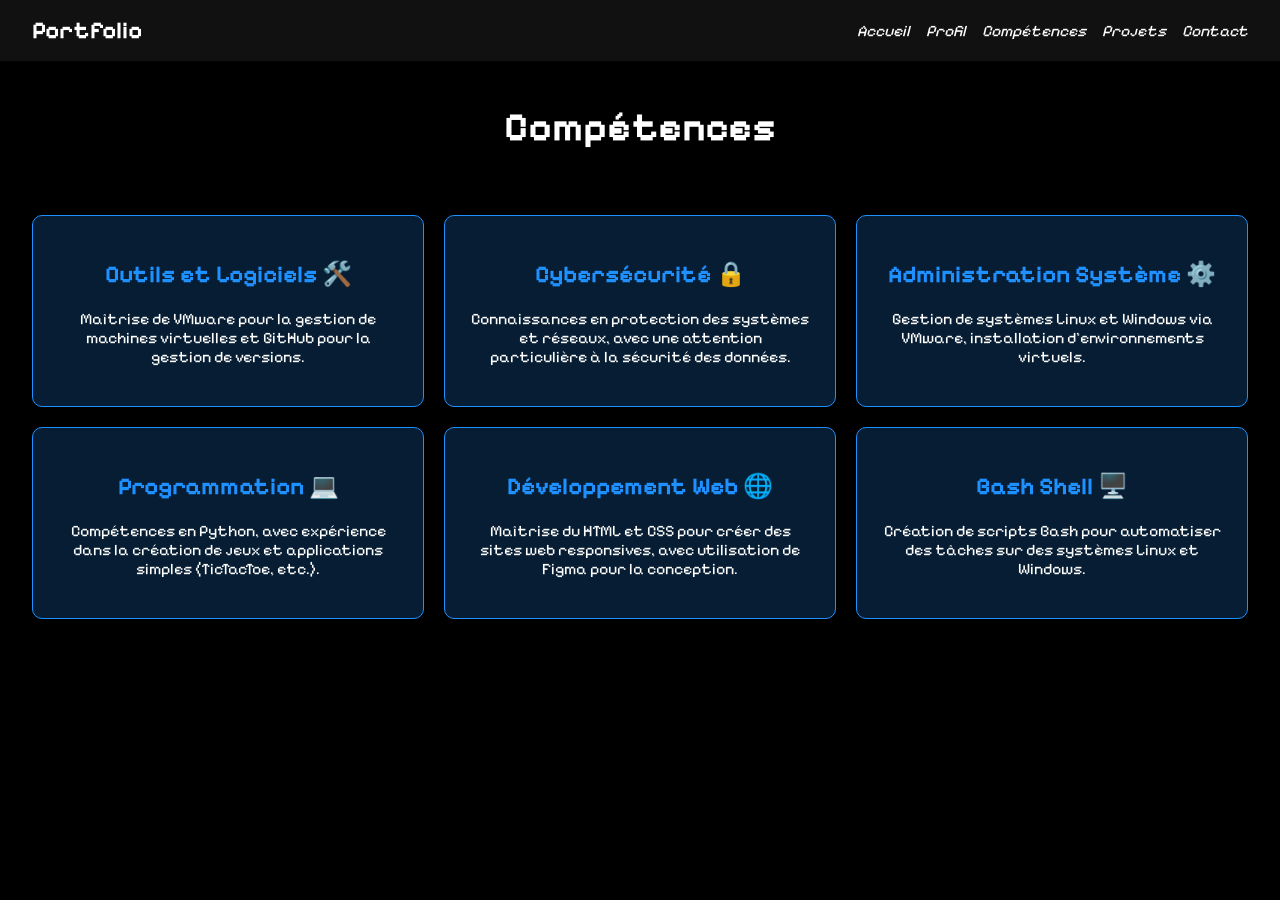
<file: competences.html>
<html lang="fr">
    <head>
        <meta charset="UTF-8">
        <meta name="viewport" content="width=device-width, initial-scale=1.0">
        <title>Compétences</title>
        <link href="https://fonts.googleapis.com/css2?family=Pixelify+Sans&display=swap" rel="stylesheet">
        <link rel="stylesheet" href="competences.css">
    </head>
    <body>
    
        <header>
            <div class="logo">Portfolio</div>
            <nav>
                <a href="index.html">Accueil</a>
                <a href="profil.html">Profil</a>
                <a href="competences.html">Compétences</a>
                <a href="projets.html">Projets</a>
                <a href="contact.html">Contact</a>
            </nav>
        </header>
    
        <section class="competences">
            <div class="title-section">
                <h1>Compétences</h1>
            </div>
    
            <div class="cards">

                <div class="card">
                    <h2>Outils et Logiciels 🛠️</h2>
                    <p>Maîtrise de VMware pour la gestion de machines virtuelles et GitHub pour la gestion de versions.</p>
                </div>
    

                <div class="card">
                    <h2>Cybersécurité 🔒</h2>
                    <p>Connaissances en protection des systèmes et réseaux, avec une attention particulière à la sécurité des données.</p>
                </div>

                <div class="card">
                    <h2>Administration Système ⚙️</h2>
                    <p>Gestion de systèmes Linux et Windows via VMware, installation d'environnements virtuels.</p>
                </div>
    

                <div class="card">
                    <h2>Programmation 💻</h2>
                    <p>Compétences en Python, avec expérience dans la création de jeux et applications simples (TicTacToe, etc.).</p>
                </div>
    

                <div class="card">
                    <h2>Développement Web 🌐</h2>
                    <p>Maîtrise du HTML et CSS pour créer des sites web responsives, avec utilisation de Figma pour la conception.</p>
                </div>
    

                <div class="card">
                    <h2>Bash Shell 🖥️</h2>
                    <p>Création de scripts Bash pour automatiser des tâches sur des systèmes Linux et Windows.</p>
                </div>
            </div>
        </section>
    
    </body>
</html>
</file>
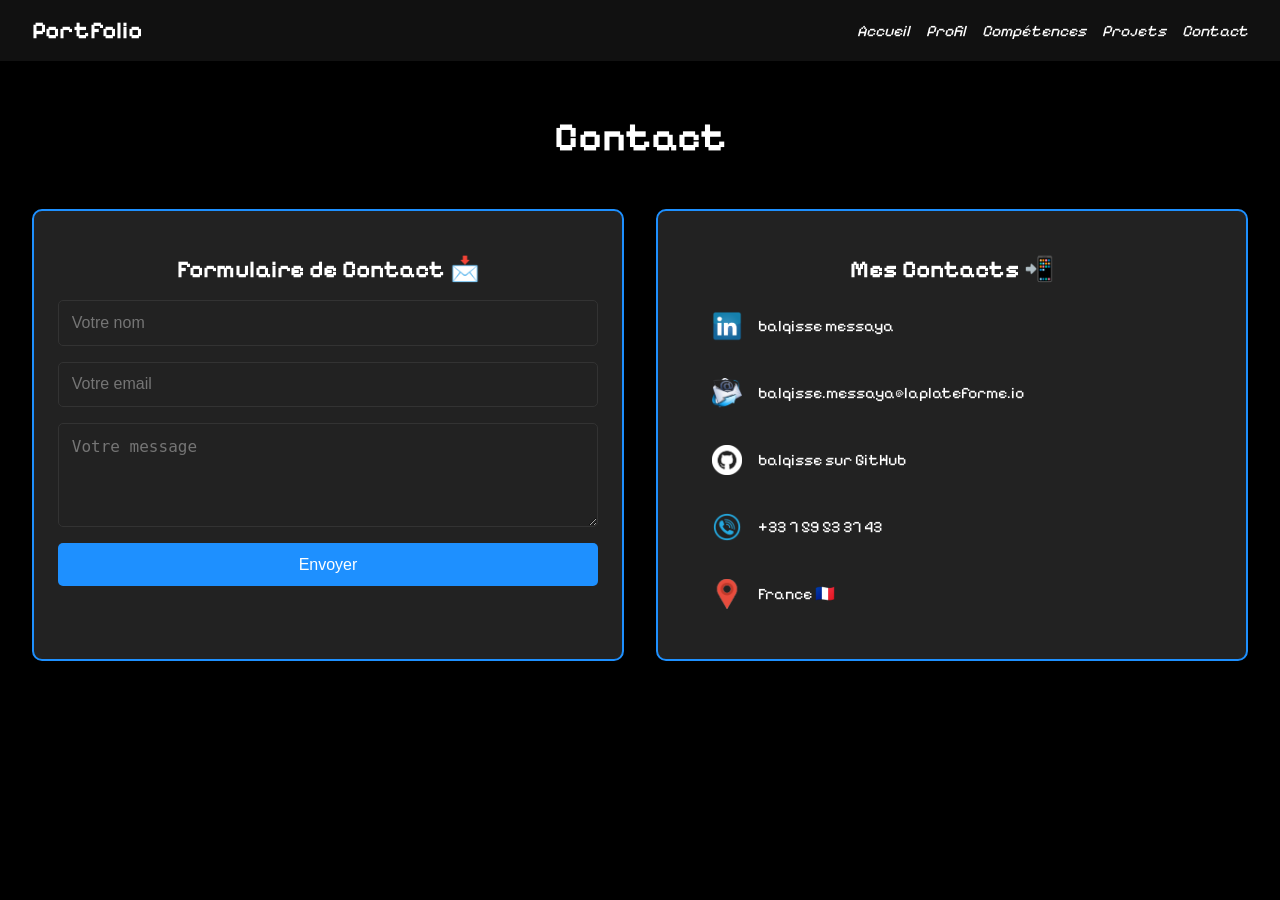
<file: contact.html>
<html lang="fr">
<head>
    <meta charset="UTF-8">
    <meta name="viewport" content="width=device-width, initial-scale=1.0">
    <title>Contact</title>
    <link href="https://fonts.googleapis.com/css2?family=Pixelify+Sans&display=swap" rel="stylesheet">
    <link rel="stylesheet" href="contact.css">
</head>
<body>

    <header>
        <div class="logo">Portfolio</div>
        <nav>
            <a href="index.html">Accueil</a>
            <a href="profil.html">Profil</a>
            <a href="competences.html">Compétences</a>
            <a href="projets.html">Projets</a>
            <a href="contact.html">Contact</a>
        </nav>
    </header>

    <section class="contact">
        <div class="title-section">
            <h1>Contact</h1>
        </div>

        <div class="content">

            <div class="form-container">
                <h2>Formulaire de Contact 📩</h2>
                <form action="#" method="post">
                    <input type="text" name="name" placeholder="Votre nom" required>
                    <input type="email" name="email" placeholder="Votre email" required>
                    <textarea name="message" rows="4" placeholder="Votre message" required></textarea>
                    <button type="submit">Envoyer</button>
                </form>
            </div>

            <div class="contact-info">
                <h2>Mes Contacts 📲</h2>

                <div class="contact-item">
                    <i class="fab fa-linkedin contact-logo"></i>
                    <img src="logo/pngegg(6).png" alt="LinkedIn Logo" class="contact-logo">
                    <p><a href="https://www.linkedin.com/in/balqisse-messaya-09a641280/" target="_blank">balqisse messaya</a></p>
                </div>

                <div class="contact-item">
                    <i class="fas fa-envelope contact-logo"></i>
                    <img src="logo/pngegg(7).png" alt="email Logo" class="contact-logo">
                    <p><a href="mailto:balqisse.messaya@laplateforme.io">balqisse.messaya@laplateforme.io</a></p>
                </div>

                <div class="contact-item">
                    <i class="fab fa-github contact-logo"></i>
                    <img src="logo/logogithub.png" alt="github Logo" class="contact-logo">
                    <p><a href="https://github.com/balqisse-messaya" target="_blank">balqisse sur GitHub</a></p>
                </div>

                <div class="contact-item">
                    <i class="fas fa-phone contact-logo"></i>
                    <img src="logo/telephone.png" alt="telephone Logo" class="contact-logo">
                    <p><a href="tel:+33759533743">+33 7 59 53 37 43</a></p>
                </div>

                <div class="contact-item">
                    <i class="fas fa-map-marker-alt contact-logo"></i>
                    <img src="logo/localisationlogo.png" alt="localisation Logo" class="contact-logo">
                    <p>France 🇫🇷</p>
                </div>

        </div>
    </section>

</body>
</html>
</file>
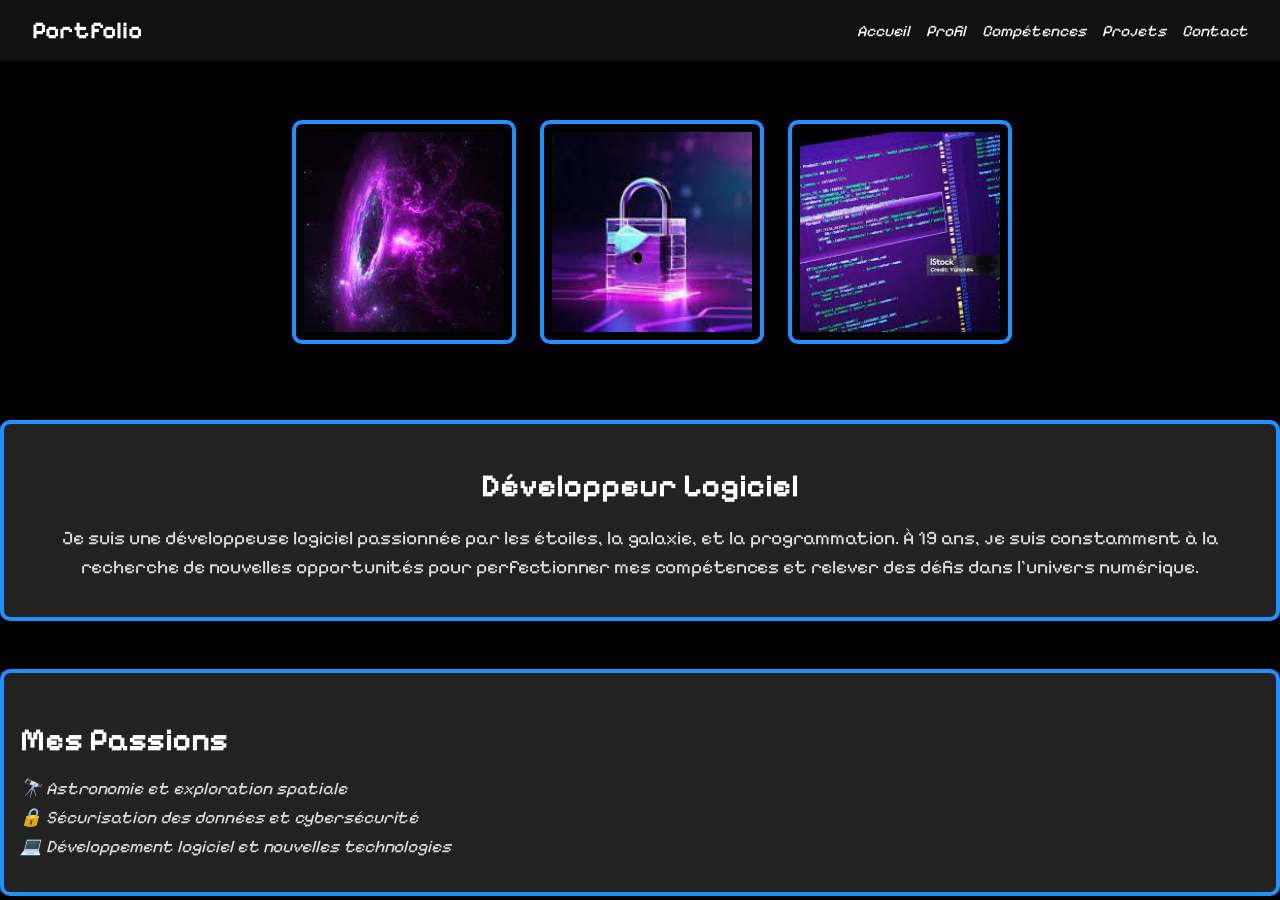
<file: profil.html>
<!DOCTYPE html>
<html lang="fr">
<head>
    <meta charset="UTF-8">
    <meta name="viewport" content="width=device-width, initial-scale=1.0">
    <title>Profil</title>
    <link href="https://fonts.googleapis.com/css2?family=Pixelify+Sans&display=swap" rel="stylesheet">
    <link rel="stylesheet" href="profil.css">
</head>
<body>

    <header>
        <div class="logo">Portfolio</div>
        <nav>
            <a href="index.html">Accueil</a>
            <a href="profil.html">Profil</a>
            <a href="competences.html">Compétences</a>
            <a href="projets.html">Projets</a>
            <a href="contact.html">Contact</a>
        </nav>
    </header>

    <section class="profil">
       
        <div class="content-images">
            <div class="image-container">
                <img src="logo/galaxie.jpg" alt="Image représentant les étoiles" class="profil-image">
            </div>
            <div class="image-container">
                <img src="logo/securite.jpg" alt="Image représentant la cybersécurité" class="profil-image">
            </div>
            <div class="image-container">
                <img src="logo/dev-logiciel.jpg" alt="Image représentant le développement logiciel" class="profil-image">
            </div>
        </div>


        <div class="biographie">
            <h1>Développeur Logiciel</h1>
            <p>Je suis une développeuse logiciel passionnée par les étoiles, la galaxie, et la programmation. À 19 ans, je suis constamment à la recherche de nouvelles opportunités pour perfectionner mes compétences et relever des défis dans l'univers numérique.</p>
        </div>

        <div class="passions">
            <h3>Mes Passions</h3>
            <ul>
                <li>🔭 Astronomie et exploration spatiale</li>
                <li>🔒 Sécurisation des données et cybersécurité</li>
                <li>💻 Développement logiciel et nouvelles technologies</li>
            </ul>
        </div>
    </section>

</body>
</html>
</file>
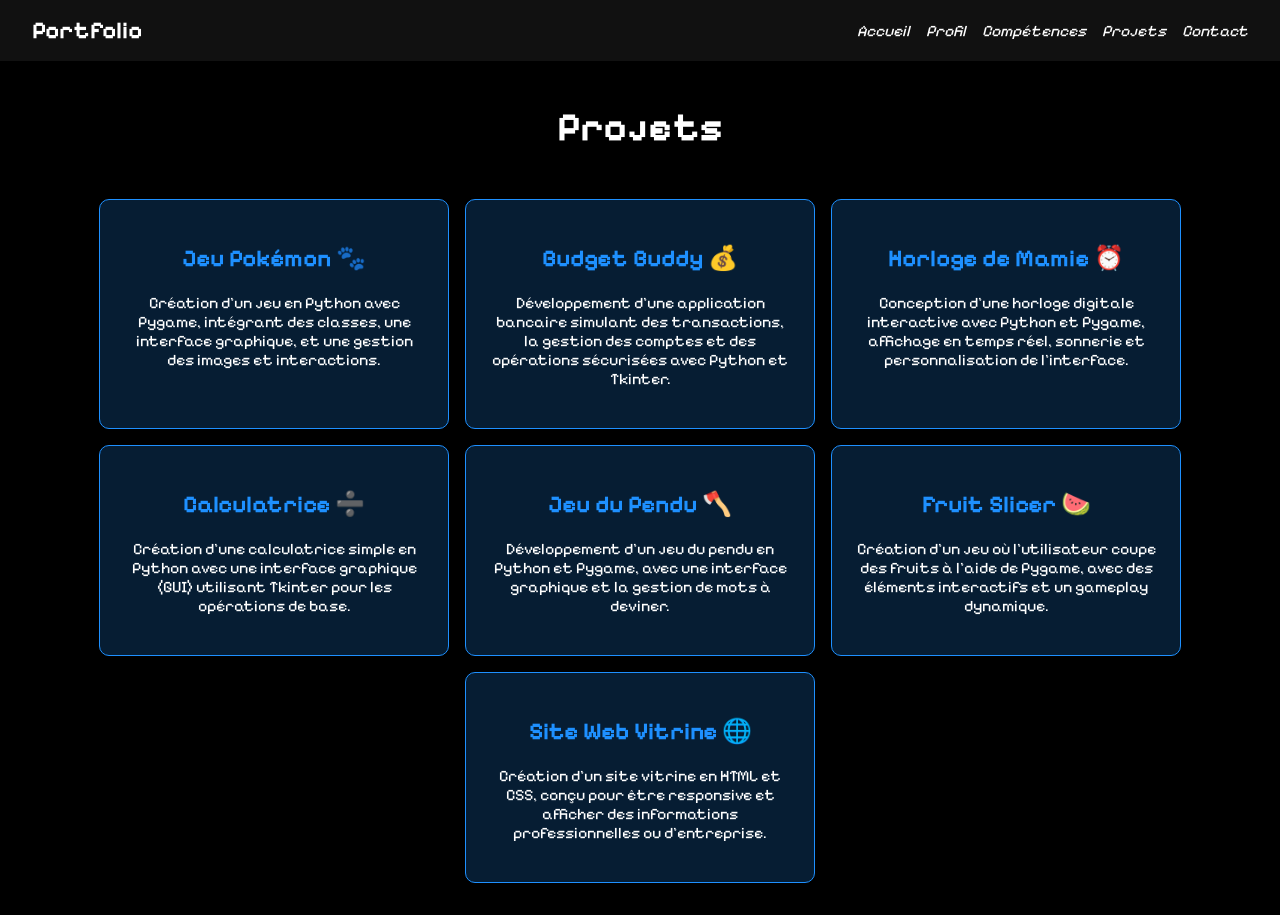
<file: projets.html>
<html lang="fr">
<head>
    <meta charset="UTF-8">
    <meta name="viewport" content="width=device-width, initial-scale=1.0">
    <title>Projets</title>
    <link href="https://fonts.googleapis.com/css2?family=Pixelify+Sans&display=swap" rel="stylesheet">
    <link rel="stylesheet" href="projets.css">
</head>
<body>

    <header>
        <div class="logo">Portfolio</div>
        <nav>
            <a href="index.html">Accueil</a>
            <a href="profil.html">Profil</a>
            <a href="competences.html">Compétences</a>
            <a href="projets.html">Projets</a>
            <a href="contact.html">Contact</a>
        </nav>
    </header>

    <section class="projets">
        <div class="title-section">
            <h1>Projets</h1>
        </div>

        <div class="cards">

            <div class="card">
                <h2>Jeu Pokémon 🐾</h2>
                <p>Création d'un jeu en Python avec Pygame, intégrant des classes, une interface graphique, et une gestion des images et interactions.</p>
            </div>


            <div class="card">
                <h2>Budget Buddy 💰</h2>
                <p>Développement d'une application bancaire simulant des transactions, la gestion des comptes et des opérations sécurisées avec Python et Tkinter.</p>
            </div>


            <div class="card">
                <h2>Horloge de Mamie ⏰</h2>
                <p>Conception d'une horloge digitale interactive avec Python et Pygame, affichage en temps réel, sonnerie et personnalisation de l'interface.</p>
            </div>


            <div class="card">
                <h2>Calculatrice ➗</h2>
                <p>Création d'une calculatrice simple en Python avec une interface graphique (GUI) utilisant Tkinter pour les opérations de base.</p>
            </div>


            <div class="card">
                <h2>Jeu du Pendu 🪓</h2>
                <p>Développement d'un jeu du pendu en Python et Pygame, avec une interface graphique et la gestion de mots à deviner.</p>
            </div>


            <div class="card">
                <h2>Fruit Slicer 🍉</h2>
                <p>Création d'un jeu où l'utilisateur coupe des fruits à l'aide de Pygame, avec des éléments interactifs et un gameplay dynamique.</p>
            </div>

            <div class="card">
                <h2>Site Web Vitrine 🌐</h2>
                <p>Création d'un site vitrine en HTML et CSS, conçu pour être responsive et afficher des informations professionnelles ou d'entreprise.</p>
            </div>
        </div>
    </section>

</body>
</html>
</file>
<file: competences.css>
body {
    margin: 0;
    padding: 0;
    font-family: 'Pixelify Sans', sans-serif;
    color: white;
    background-color: black;
}

header {
    display: flex;
    justify-content: space-between;
    align-items: center;
    padding: 1rem 2rem;
    background-color: #111;
    position: fixed;
    top: 0;
    width: 100%;
    z-index: 1000;
    box-sizing: border-box;
}

header .logo {
    font-size: 1.5rem;
    font-weight: bold;
    white-space: nowrap;
}

header nav {
    display: flex;
    justify-content: space-between;
}

header nav a {
    text-decoration: none;
    color: #fff;
    font-style: italic;
    margin-left: 1rem;
}

header nav a:hover {
    color: #1e90ff;
}

main {
    position: relative;
    overflow: hidden;
}


@media screen and (max-width: 768px) {
    header {
        padding: 0.8rem 1rem;  
    }

    header .logo {
        font-size: 1.2rem; 
    }

    header nav a {
        font-size: 0.9rem;  
    }
}


.competences {
    padding-top: 70px; 
    text-align: center;
}

.title-section {
    position: relative;
    margin-bottom: 2rem;
}

.title-section h1 {
    font-family: 'Pixelify Sans', sans-serif;
    font-size: 2.5rem;
    color: white;
    margin-bottom: 1rem;
}

.title-section .square {
    width: 50px;
    height: 50px;
    position: absolute;
    top: 50%;
    transform: translateY(-50%);
}

.title-section .square:first-of-type {
    left: 10%;
}

.title-section .square:last-of-type {
    right: 10%;
}


.cards {
    display: grid;
    grid-template-columns: 1fr 1fr 1fr; 
    gap: 20px; 
    padding: 2rem;
}

.card {
    background: rgba(30, 144, 255, 0.2);
    border: 1px solid #1e90ff;
    border-radius: 10px;
    padding: 1.5rem;
    text-align: center;
    box-shadow: 0 4px 8px rgba(0, 0, 0, 0.2);
    transition: transform 0.2s, box-shadow 0.2s ease-in-out; 
}

.card:hover {
    transform: translateY(-5px);
    box-shadow: 0 8px 16px rgba(0, 0, 0, 0.3);
}

.card h2 {
    font-size: 1.5rem;
    color: #1e90ff;
}

.card ul {
    list-style-type: none;
    padding: 0;
}

.card ul li {
    margin: 0.5rem 0;
    font-size: 1rem;
}


@media (max-width: 768px) {
    .cards {
        grid-template-columns: 1fr 1fr;
    }

    .title-section h1 {
        font-size: 2rem;
    }

    .title-section .square {
        width: 40px;
        height: 40px;
    }
}


@media (max-width: 480px) {
    .cards {
        grid-template-columns: 1fr;  
    }

    .title-section h1 {
        font-size: 1.5rem;
    }

    .title-section .square {
        width: 30px;
        height: 30px;
    }
}
</file>
<file: contact.css>
body {
    margin: 0;
    padding: 0;
    font-family: 'Pixelify Sans', sans-serif;
    color: white;
    background-color: black;
}

header {
    display: flex;
    justify-content: space-between;
    align-items: center;
    padding: 1rem 2rem;
    background-color: #111;
    position: fixed;
    top: 0;
    width: 100%;
    z-index: 1000;
    box-sizing: border-box;
}

header .logo {
    font-size: 1.5rem;
    font-weight: bold;
    white-space: nowrap;
}

header nav {
    display: flex;
    justify-content: space-between;
}

header nav a {
    text-decoration: none;
    color: #fff;
    font-style: italic;
    margin-left: 1rem;
}

header nav a:hover {
    color: #1e90ff;
}

main {
    position: relative;
    overflow: hidden;
}


@media screen and (max-width: 768px) {
    header {
        padding: 0.8rem 1rem; 
    }

    header .logo {
        font-size: 1.2rem; 
    }

    header nav a {
        font-size: 0.9rem;  
    }
}

.contact {
    padding-top: 80px; 
    text-align: center;
    background-color: #000;
}

.title-section h1 {
    font-family: 'Pixelify Sans', sans-serif;
    font-size: 2.5rem;
    color: white;
    margin-bottom: 1rem;
}

.content {
    display: flex;
    justify-content: space-between;
    padding: 2rem;
    gap: 2rem;
}

.form-container,
.contact-info {
    width: 48%;
    border: 2px solid #1e90ff; 
    border-radius: 10px;
    padding: 1.5rem;
    background-color: #222;
}

h2 {
    font-size: 1.5rem;
    font-weight: bold;
    margin-bottom: 1rem;
}

form {
    display: flex;
    flex-direction: column;
    gap: 1rem;
}

form input,
form textarea {
    padding: 0.8rem;
    border: 1px solid #333;
    border-radius: 5px;
    background-color: #222;
    color: white;
    font-size: 1rem;
}

form textarea {
    resize: vertical;
}

form button {
    background-color: #1e90ff;
    border: none;
    color: white;
    padding: 0.8rem;
    border-radius: 5px;
    font-size: 1rem;
    cursor: pointer;
}

form button:hover {
    background-color: #1c80d4;
}

.contact-info .contact-item {
    display: flex;
    align-items: center;
    margin-bottom: 1rem;
}

.contact-info .contact-item p {
    margin-left: 1rem;
    font-size: 1rem;
}

.contact-info .contact-logo {
    width: 30px;
    height: 30px;
    object-fit: contain;
}

.contact-info .contact-item a {
    color: white;
    text-decoration: none;
}

.contact-info .contact-item a:hover {
    color: #1e90ff; 
}



@media (max-width: 768px) {
    .content {
        flex-direction: column;
        align-items: center;
    }

    .form-container,
    .contact-info {
        width: 100%;
    }

    .title-section h1 {
        font-size: 2rem;
    }
}


@media (max-width: 480px) {
    .title-section h1 {
        font-size: 1.5rem;
    }

    .contact-info .contact-item p {
        font-size: 0.9rem;
    }
}
</file>
<file: profil.css>
body {
    margin: 0;
    padding: 0;
    font-family: 'Pixelify Sans', sans-serif;
    color: white;
    background-color: black;
}

header {
    display: flex;
    justify-content: space-between;
    align-items: center;
    padding: 1rem 2rem;
    background-color: #111;
    position: fixed;
    top: 0;
    width: 100%;
    z-index: 1000;
    box-sizing: border-box;
}

header .logo {
    font-size: 1.5rem;
    font-weight: bold;
    white-space: nowrap;
}

header nav {
    display: flex;
    justify-content: space-between;
}

header nav a {
    text-decoration: none;
    color: #fff;
    font-style: italic;
    margin-left: 1rem;
}

header nav a:hover {
    color: #1e90ff;
}

main {
    position: relative;
    overflow: hidden;
}


@media screen and (max-width: 768px) {
    header {
        padding: 0.8rem 1rem;
    }

    header .logo {
        font-size: 1.2rem;
    }

    header nav a {
        font-size: 0.9rem;
    }
}

.profil {
    padding-top: 80px;
    background-color: #000;
    text-align: center;
}


.content-images {
    display: flex;
    justify-content: center;
    gap: 2rem;
    padding: 2rem;
}

.image-container {
    flex: 1;
    max-width: 200px;
    margin: 0.5rem;
    text-align: center;
}

.profil-image {
    width: 100%;
    height: 200px;
    object-fit: cover;
    border-radius: 10px;
    border: 4px solid #1e90ff;
    padding: 8px;
    box-shadow: 0 4px 8px rgba(0, 0, 0, 0.3);
}


.biographie {
    margin-top: 2rem;
    padding: 1rem;
    background-color: #222;
    border-radius: 10px;
    border: 4px solid #1e90ff;
}

.biographie h1 {
    font-size: 2rem;
    font-family: 'Pixelify Sans', sans-serif;
    margin-bottom: 1rem;
}

.biographie p {
    font-size: 1.2rem;
    line-height: 1.5;
    color: #ddd;
}


.passions {
    margin-top: 3rem;
    text-align: left;
    font-size: 1.2rem;
    padding: 1rem;
    background-color: #222;
    border-radius: 10px;
    border: 4px solid #1e90ff;
}

.passions h3 {
    font-size: 2rem;
    font-family: 'Pixelify Sans', sans-serif;
    margin-bottom: 1rem;
    color: #fff;
}

.passions ul {
    list-style-type: none;
    padding: 0;
}

.passions ul li {
    font-size: 1.1rem;
    margin: 0.5rem 0;
    font-style: italic;
    color: #ddd;
}


@media (max-width: 768px) {
    .content-images {
        flex-direction: column;
        align-items: center;
    }

    .profil-image {
        width: 80%;
        max-width: 300px;
    }

    .biographie h1 {
        font-size: 1.5rem;
    }

    .passions h3 {
        font-size: 1.5rem;
    }

    .passions ul li {
        font-size: 1rem;
    }
}


@media (max-width: 480px) {
    .biographie p {
        font-size: 0.9rem;
    }

    .passions ul li {
        font-size: 0.9rem;
    }
}
</file>
<file: projets.css>
body {
    margin: 0;
    padding: 0;
    font-family: 'Pixelify Sans', sans-serif;
    color: white;
    background-color: black;
}

header {
    display: flex;
    justify-content: space-between;
    align-items: center;
    padding: 1rem 2rem;
    background-color: #111;
    position: fixed;
    top: 0;
    width: 100%;
    z-index: 1000;
    box-sizing: border-box;
}

header .logo {
    font-size: 1.5rem;
    font-weight: bold;
    white-space: nowrap;
}

header nav {
    display: flex;
    justify-content: space-between;
}

header nav a {
    text-decoration: none;
    color: #fff;
    font-style: italic;
    margin-left: 1rem;
}

header nav a:hover {
    color: #1e90ff;
}

main {
    position: relative;
    overflow: hidden;
}


.projets {
    padding-top: 70px; 
    text-align: center;
    background-color: #000;
}

.title-section h1 {
    font-family: 'Pixelify Sans', sans-serif;
    font-size: 2.5rem;
    color: white;
    margin-bottom: 1rem;
}

.title-section .square {
    width: 50px;
    height: 50px;
    position: absolute;
    top: 50%;
    transform: translateY(-50%);
}

.title-section .square:first-of-type {
    left: 10%;
}

.title-section .square:last-of-type {
    right: 10%;
}


.cards {
    display: flex;
    flex-wrap: wrap;
    justify-content: center;
    gap: 1rem;
    padding: 2rem;
}

.card {
    background: rgba(30, 144, 255, 0.2);
    border: 1px solid #1e90ff;
    border-radius: 10px;
    padding: 1.5rem;
    text-align: center;
    box-shadow: 0 4px 8px rgba(0, 0, 0, 0.2);
    transition: transform 0.2s, box-shadow 0.2s;
    flex: 1 1 calc(33.333% - 1rem);
    max-width: 300px; 
}

.card:hover {
    transform: translateY(-5px);
    box-shadow: 0 8px 16px rgba(0, 0, 0, 0.3);
}

.card h2 {
    font-size: 1.5rem;
    color: #1e90ff;
}

.card p {
    font-size: 1rem;
    color: #fff;
    margin-top: 1rem;
}

.card ul {
    list-style-type: none;
    padding: 0;
}

.card ul li {
    margin: 0.5rem 0;
    font-size: 1rem;
}

@media (max-width: 768px) {
    .title-section h1 {
        font-size: 2rem;
    }


    .cards {
        flex-direction: column;
        align-items: center;
    }

    .card {
        flex: 1 1 90%; 
        margin-bottom: 1rem; 
    }
}

@media (max-width: 480px) {

    .title-section h1 {
        font-size: 1.5rem;
    }

    .cards {
        flex-direction: column;
        align-items: center;
    }

    .card {
        flex: 1 1 90%; 
        margin-bottom: 1rem; 
    }

    .card h2 {
        font-size: 1.25rem;
    }

    .card p {
        font-size: 0.9rem;
    }
}


.competences {
    text-align: center;
    padding: 50px 10px;
    background-color: #000;
}

.competences h1 {
    font-family: 'Pixelify Sans', sans-serif;
    font-size: 2.5rem;
    color: white;
    margin-bottom: 2rem;
}

.competence-card {
    display: inline-block;
    width: 200px;
    background-color: rgba(30, 144, 255, 0.2);
    border-radius: 10px;
    padding: 1rem;
    margin: 1rem;
    text-align: center;
    box-shadow: 0 4px 8px rgba(0, 0, 0, 0.2);
    transition: transform 0.2s, box-shadow 0.2s;
}

.competence-card:hover {
    transform: translateY(-5px);
    box-shadow: 0 8px 16px rgba(0, 0, 0, 0.3);
}

.competence-card img {
    max-width: 50px;
    margin-bottom: 10px;
}

.competence-card h3 {
    font-size: 1.25rem;
    color: #1e90ff;
}

.competence-card p {
    font-size: 1rem;
    color: #fff;
    margin-top: 1rem;
}

@media (max-width: 768px) {
    .competence-card {
        width: 150px;
    }
}

@media (max-width: 480px) {
    .competence-card {
        width: 120px;
    }
}
</file>
